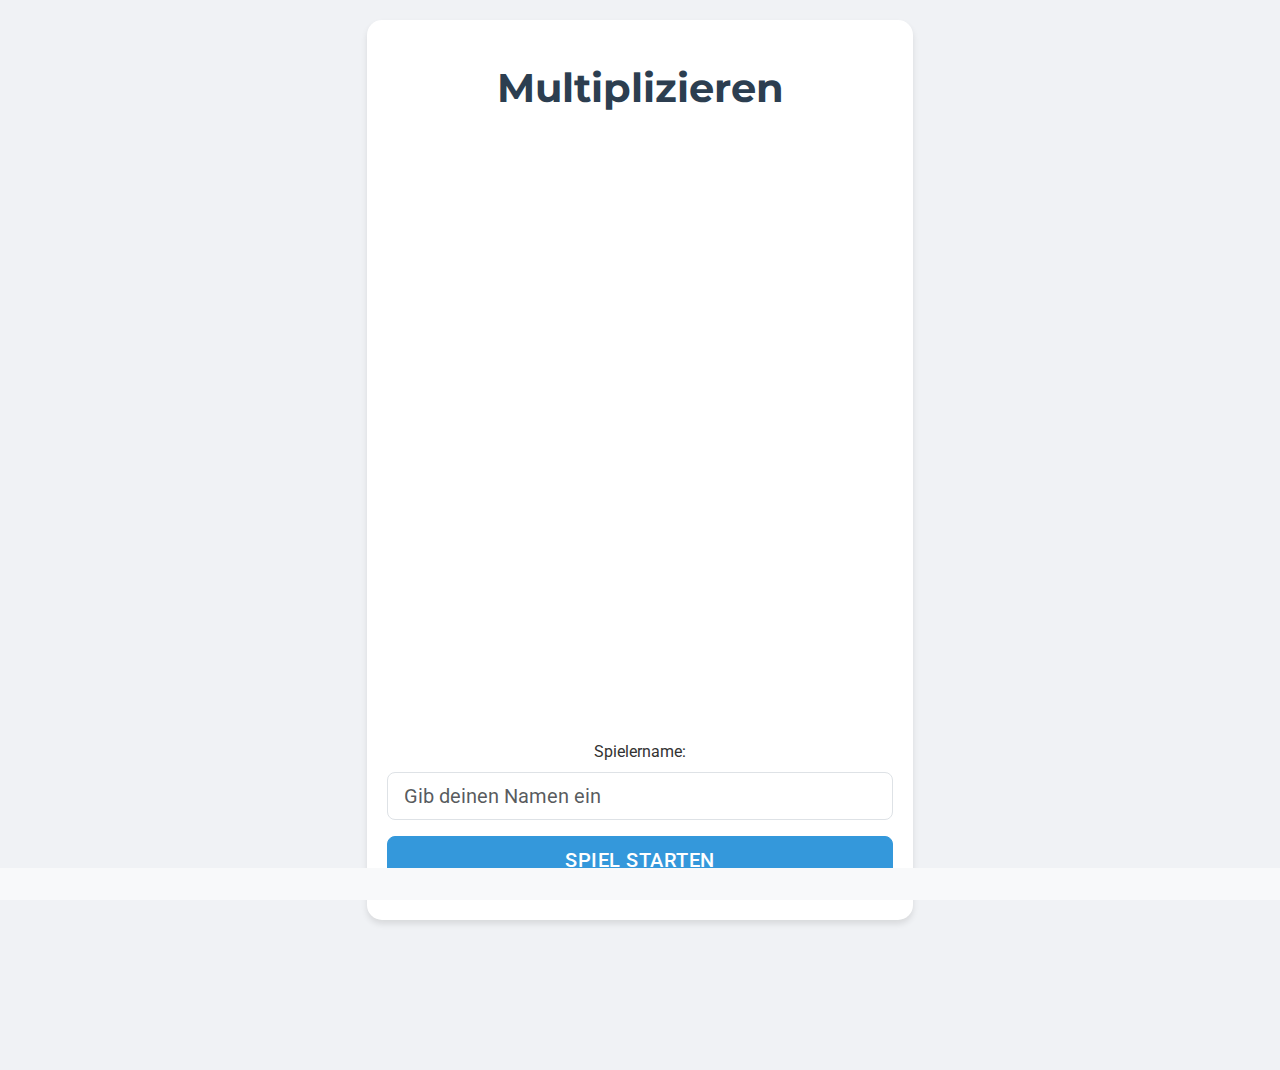
<file: index.html>
<!doctype html>
<html lang="de">
  <head>
    <meta charset="utf-8" />
    <meta
      name="viewport"
      content="width=device-width, initial-scale=1, shrink-to-fit=no"
    />
    <title>Multiplication Practice Game</title>
    <link
      href="https://cdn.jsdelivr.net/npm/bootstrap@5.3.0/dist/css/bootstrap.min.css"
      rel="stylesheet"
    />
    <link rel="stylesheet" href="styles.css" />
    <link
      rel="stylesheet"
      href="https://cdnjs.cloudflare.com/ajax/libs/font-awesome/6.0.0-beta3/css/all.min.css"
    />
  </head>
  <body class="d-flex flex-column min-vh-100">
    <div class="container flex-grow-1 d-flex flex-column">
      <div class="row justify-content-center flex-grow-1">
        <div class="col-12 col-md-8 col-lg-6 d-flex flex-column">
          <div id="game-view" class="flex-grow-1 d-flex flex-column">
            <h1 class="mt-4 mb-4 text-center">Multiplizieren</h1>
            <div id="player-selection" class="mb-3">
              <label for="player-name" class="form-label">Spielername:</label>
              <input
                type="text"
                class="form-control form-control-lg"
                id="player-name"
                placeholder="Gib deinen Namen ein"
              />
              <button
                id="startButton"
                class="btn btn-primary btn-lg w-100 mt-3"
              >
                Spiel starten
              </button>
            </div>
            <div id="equation-message-container">
              <div id="equation" class="h3 mb-2 text-center"></div>
              <div id="message" class="alert mb-2" role="alert"></div>
            </div>
          </div>
        </div>
      </div>
    </div>
    <div id="bottom-controls" class="container-fluid fixed-bottom pb-3 pt-3 bg-light">
      <div class="row justify-content-center">
        <div class="col-12 col-md-8 col-lg-6">
          <div id="game-controls" style="display: none">
            <input
              type="number"
              inputmode="numeric"
              pattern="[0-9]*"
              class="form-control form-control-lg mb-2"
              id="answer"
              placeholder="Deine Antwort"
            />
            <div class="d-flex align-items-stretch">
              <button id="submitButton" class="btn btn-primary btn-lg flex-grow-1 me-2">
                Prüfen
              </button>
              <a
                href="stats.html"
                id="stats-link"
                class="btn btn-secondary btn-lg d-flex align-items-center justify-content-center"
                title="Auswertung"
              >
                <i class="fas fa-chart-bar"></i>
              </a>
            </div>
          </div>
        </div>
      </div>
    </div>
    <script src="https://cdn.jsdelivr.net/npm/bootstrap@5.3.0/dist/js/bootstrap.bundle.min.js"></script>
    <script src="script.js"></script>
    <script>
      document.addEventListener("DOMContentLoaded", (event) => {
        const urlParams = new URLSearchParams(window.location.search);
        const playerName = urlParams.get("player");
        if (playerName) {
          document.getElementById("player-name").value = playerName;
          updateStatsLink();
        }
      });
    </script>
  </body>
</html>
</file>
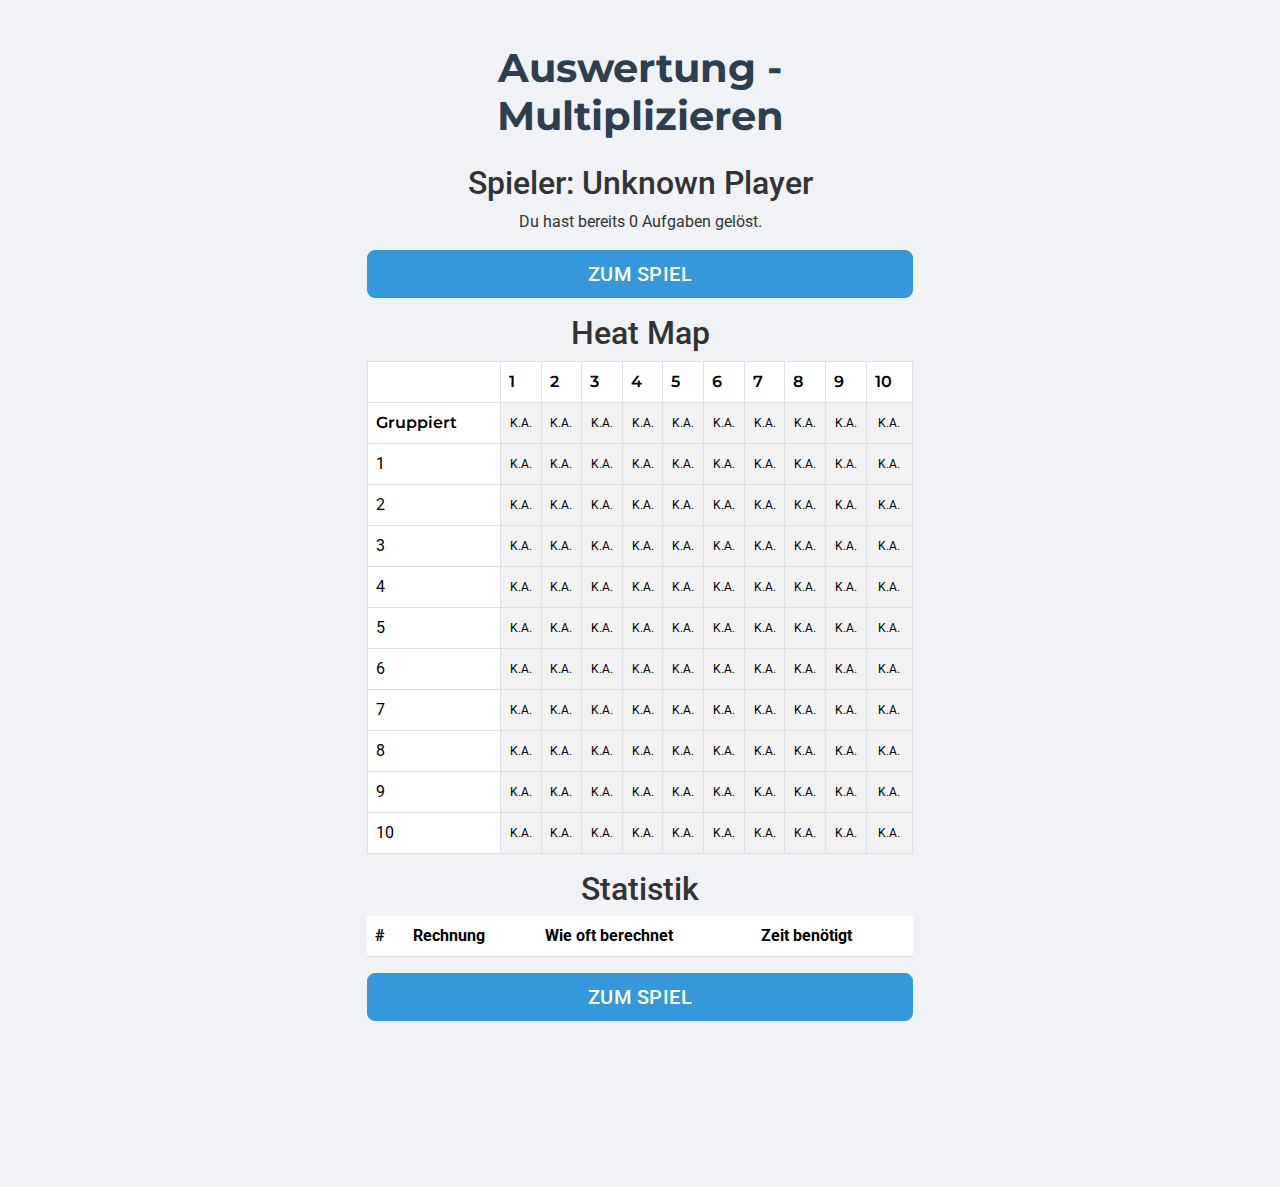
<file: stats.html>
<!doctype html>
<html lang="de">
  <head>
    <meta charset="utf-8" />
    <meta name="viewport" content="width=device-width, initial-scale=1" />
    <title>Multiplication Game Stats</title>
    <link href="https://cdn.jsdelivr.net/npm/bootstrap@5.3.0/dist/css/bootstrap.min.css" rel="stylesheet" />
    <link rel="stylesheet" href="styles.css" />
  </head>
  <body>
    <div class="container">
      <div class="row justify-content-center">
        <div class="col-12 col-md-8 col-lg-6">
          <div id="stats-view">
            <h1 class="mt-4 mb-4 text-center">Auswertung - Multiplizieren</h1>
            <h2 class="text-center">Spieler: <span id="stats-player-name"></span></h2>
            <p class="text-center">Du hast bereits <span id="total-count"></span> Aufgaben gelöst.</p>
            <a href="index.html" id="back-to-game" class="btn btn-primary btn-lg w-100 mb-3">Zum Spiel</a>
            <h2 class="text-center">Heat Map</h2>
            <div class="table-responsive">
              <table class="table table-bordered heat-map" id="heat-map">
                <thead>
                  <tr>
                    <th></th>
                    <th>1</th>
                    <th>2</th>
                    <th>3</th>
                    <th>4</th>
                    <th>5</th>
                    <th>6</th>
                    <th>7</th>
                    <th>8</th>
                    <th>9</th>
                    <th>10</th>
                  </tr>
                </thead>
                <tbody id="heat-map-body">
                  <tr id="number-heat-map-row">
                    <th>Gruppiert</th>
                  </tr>
                </tbody>
              </table>
            </div>
            <h2 class="text-center">Statistik</h2>
            <div class="table-responsive">
              <table id="stats-table" class="table table-striped">
                <thead>
                  <tr>
                    <th>#</th>
                    <th>Rechnung</th>
                    <th>Wie oft berechnet</th>
                    <th>Zeit benötigt</th>
                  </tr>
                </thead>
                <tbody id="stats-body"></tbody>
              </table>
            </div>
            <a href="index.html" id="back-to-game" class="btn btn-primary btn-lg w-100 mb-3">Zum Spiel</a>
          </div>
        </div>
      </div>
    </div>
    <script src="https://cdn.jsdelivr.net/npm/bootstrap@5.3.0/dist/js/bootstrap.bundle.min.js"></script>
    <script src="stats.js"></script>
    <script>
      document.addEventListener('DOMContentLoaded', (event) => {
          const playerName = getPlayerNameFromURL();
          const backToGameLinks = document.querySelectorAll('#back-to-game');
          backToGameLinks.forEach(link => {
              link.href = `index.html?player=${encodeURIComponent(playerName)}`;
          });
      });
  </script>
  </body>
</html>
</file>
<file: styles.css>
@import url("https://fonts.googleapis.com/css2?family=Roboto:wght@300;400;700&family=Montserrat:wght@600;700&display=swap");

body {
  font-family: "Roboto", sans-serif;
  max-width: 100%;
  margin: 0 auto;
  padding: 20px;
  box-sizing: border-box;
  background-color: #f0f2f5;
  color: #333;
  padding-bottom: 150px;
}

#equation-message-container {
  display: flex;
  flex-direction: column;
  align-items: center;
  justify-content: center;
  flex-grow: 1;
}

#equation {
  font-family: "Montserrat", sans-serif;
  font-size: 36px;
  font-weight: 600;
  margin-bottom: 10px;  /* Reduced from 20px */
  color: #3498db;
}

#message {
  width: 100%;
  max-width: 400px;  /* Adjust as needed */
}

.alert {
  border-radius: 8px;
  font-weight: 500;
  padding: 10px 15px;  /* Reduced padding */
  margin-bottom: 10px;  /* Reduced from default Bootstrap margin */
}

#game-view {
  min-height: 100vh;
  display: flex;
  flex-direction: column;
  justify-content: space-between;
  text-align: center;
  background-color: white;
  padding: 20px;
  border-radius: 15px;
  box-shadow: 0 4px 6px rgba(0, 0, 0, 0.1);
}

h1 {
  font-family: "Montserrat", sans-serif;
  font-weight: 700;
  color: #2c3e50;
  margin-bottom: 30px;
}

#bottom-controls .btn-lg {
  padding: 0.5rem 1rem;
  font-size: 1.25rem;
  height: 48px;
  display: flex;
  align-items: center;
  justify-content: center;
}

#stats-link {
  width: 48px;
  padding: 0;
  margin: 0;
}

#stats-link i {
  font-size: 1.5rem;
}

#equation {
  font-family: "Montserrat", sans-serif;
  font-size: 36px;
  font-weight: 600;
  margin-bottom: 20px;
  color: #3498db;
}

#input-container,
#next-container {
  display: flex;
  justify-content: center;
  align-items: center;
  margin-top: 20px;
}

#input-container {
  position: sticky;
  bottom: 0;
  background-color: white;
  padding: 15px 0;
  box-shadow: 0 -2px 10px rgba(0, 0, 0, 0.1);
}

#answer {
  font-size: 1.2em;
  padding: 12px;
  border: 2px solid #3498db;
  border-radius: 8px;
  transition: border-color 0.3s ease;
}

#answer:focus {
  outline: none;
  border-color: #2980b9;
}

.btn {
  font-family: "Roboto", sans-serif;
  font-weight: 500;
  text-transform: uppercase;
  letter-spacing: 0.5px;
  transition: all 0.3s ease;
}

.btn-primary {
  background-color: #3498db;
  border-color: #3498db;
}

.btn-primary:hover {
  background-color: #2980b9;
  border-color: #2980b9;
}

.btn-secondary {
  background-color: #95a5a6;
  border-color: #95a5a6;
}

.btn-secondary:hover {
  background-color: #7f8c8d;
  border-color: #7f8c8d;
}

.alert {
  border-radius: 8px;
  font-weight: 500;
}

.heat-map td {
  width: 30px;
  height: 30px;
  position: relative;
}

.heat-map td span {
  position: absolute;
  top: 50%;
  left: 50%;
  transform: translate(-50%, -50%);
  font-size: 12px;
}

.heat-map th {
  width: 30px;
  height: 30px;
  font-family: "Montserrat", sans-serif;
  font-weight: 600;
}

@media (max-width: 768px) {
  body {
    padding-bottom: 200px;
  }

  #equation {
    font-size: 28px;
  }

  h1 {
    font-size: 24px;
  }
  
  #bottom-controls .btn-lg {
    height: 40px;
    font-size: 1rem;
  }
  
  #stats-link {
    width: 40px;
  }

  #stats-link i {
    font-size: 1.25rem;
  }
}
</file>
